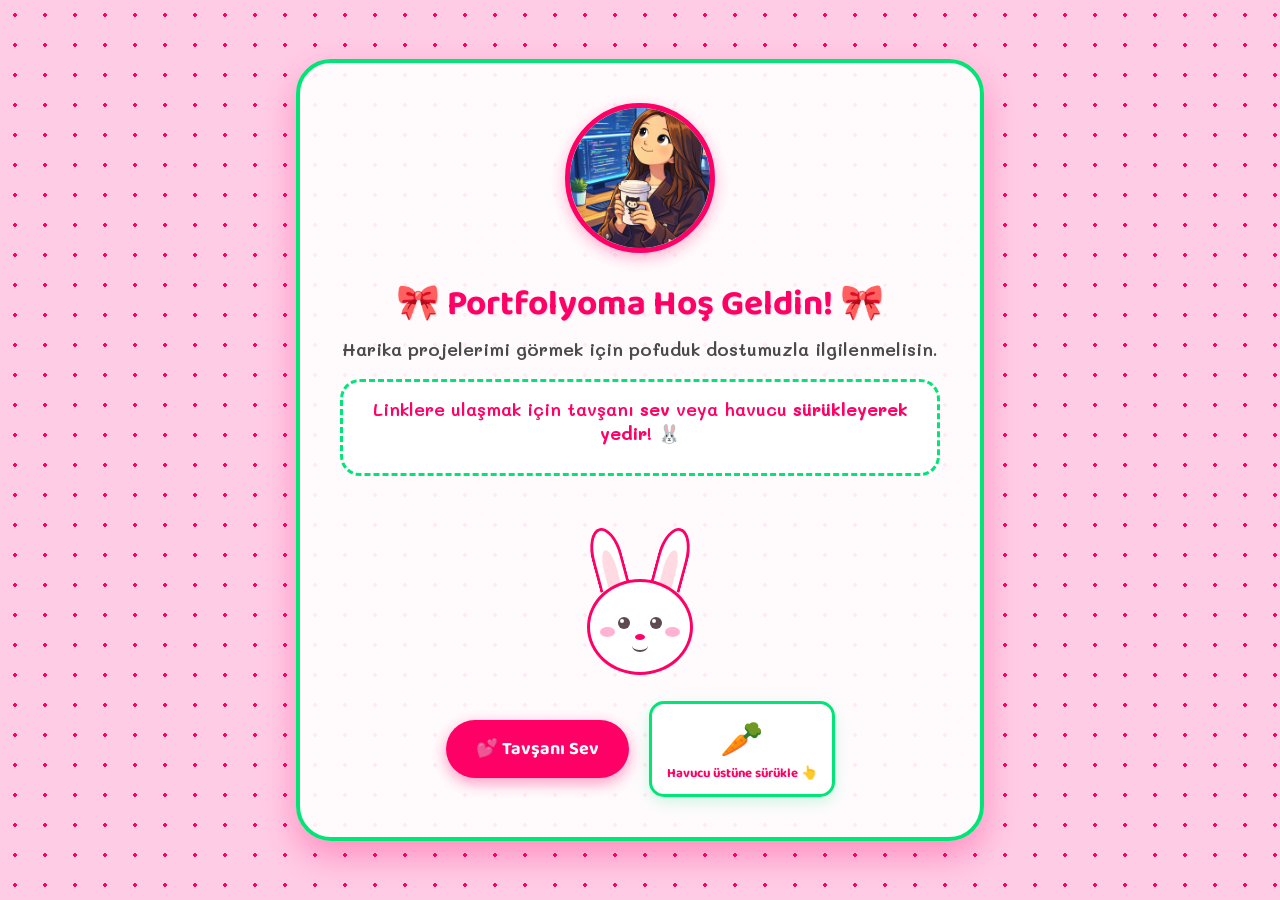
<file: index.html>
<!DOCTYPE html>
<html lang="tr">
<head>
    <meta charset="UTF-8">
    <meta name="viewport" content="width=device-width, initial-scale=1.0">
    <title>Sena'nın Kawaii Profili</title>
    <link rel="stylesheet" href="style.css">
    <link href="https://fonts.googleapis.com/css2?family=Baloo+2:wght@500;700&family=Mali:wght@400;600&display=swap" rel="stylesheet">
</head>
<body>
    <div class="container">
        <header>
            <div class="profile-img-container">
                <img src="profile.jpg" alt="Profil Fotoğrafı" class="profile-img">
            </div>
            <h1>🎀 Portfolyoma Hoş Geldin! 🎀</h1>
            <p>Harika projelerimi görmek için pofuduk dostumuzla ilgilenmelisin.</p>
        </header>

        <main>
            <div class="rabbit-section">
                <div class="instruction">
                    <p>Linklere ulaşmak için tavşanı <b>sev</b> veya havucu <b>sürükleyerek yedir</b>! 🐰</p>
                </div>
                
                <div class="interaction-area" style="position: relative;">
                    <div class="animated-hand hidden" id="animatedHand">🙌</div>
                    <div class="rabbit" id="rabbit">
                        <div class="ears">
                            <div class="ear left" id="earLeft"></div>
                            <div class="ear right" id="earRight"></div>
                        </div>
                        <div class="head">
                            <div class="eyes">
                                <div class="eye" id="eyeLeft"></div>
                                <div class="eye" id="eyeRight"></div>
                            </div>
                            <div class="nose"></div>
                            <div class="mouth" id="mouth"></div>
                            <div class="blush-left"></div>
                            <div class="blush-right"></div>
                        </div>
                        <div class="body-rabbit"></div>
                        <div id="heart" class="heart hidden">💖</div>
                        <div id="eating-crumbs" class="eating-crumbs hidden">✨🍓</div>
                    </div>
                    
                    <div class="controls">
                        <button class="btn kawaii-btn" onclick="petRabbitAnimation()">💕 Tavşanı Sev </button>
                        <div class="draggable-carrot-container">
                            <div class="carrot-prop" id="draggableCarrot" draggable="true">🥕</div>
                            <span class="drag-hint">Havucu üstüne sürükle 👆</span>
                        </div>
                    </div>
                </div>
            </div>

            <div class="links-section hidden" id="linksSection">
                <h2>🌟 Linklere Ulaştınız 🌟</h2>
                <div class="links-container">
                    <a href="./pembe-netflix-projesi/index.html" class="project-link" target="_blank">
                        🎬 Pembe Netflix Uygulaması
                    </a>
                    <a href="./yks-veri-seti/yks_dagilim_grafigi.png" class="project-link" target="_blank">
                        📈 YKS Grafiği İncele
                    </a>
                    <a href="./yks-veri-seti/yks_ve_liseler_veriseti.csv" class="project-link" target="_blank">
                        📊 YKS Veri Seti (İndir)
                    </a>
                </div>
            </div>
        </main>
    </div>

    <script src="script.js"></script>
</body>
</html>
</file>
<file: style.css>
:root {
    --bg-color: #ffcce6;
    --text-color: #4a4a4a;
    --pink-accent: #ff0066;
    --pink-hover: #cc0052;
    --green-accent: #00e676;
    --green-hover: #00c853;
    --card-bg: rgba(255, 255, 255, 0.92);
}

body {
    background-color: var(--bg-color);
    background-image: radial-gradient(var(--pink-accent) 2px, transparent 2px);
    background-size: 30px 30px;
    font-family: 'Mali', cursive;
    color: var(--text-color);
    margin: 0;
    padding: 0;
    display: flex;
    justify-content: center;
    align-items: center;
    min-height: 100vh;
}

.container {
    background: var(--card-bg);
    border-radius: 35px;
    padding: 40px;
    box-shadow: 0 15px 35px rgba(255, 0, 102, 0.3);
    max-width: 600px;
    width: 90%;
    margin: 20px 0;
    text-align: center;
    border: 4px solid var(--green-accent);
}

.profile-img-container {
    width: 140px;
    height: 140px;
    margin: 0 auto 15px;
    border-radius: 50%;
    border: 5px solid var(--pink-accent);
    box-shadow: 0 5px 15px rgba(255, 0, 102, 0.3);
    overflow: hidden;
    background-color: white;
}

.profile-img {
    width: 100%;
    height: 100%;
    object-fit: cover;
}

h1, h2 {
    font-family: 'Baloo 2', cursive;
    color: var(--pink-accent);
    margin-bottom: 5px;
    font-size: 2.2rem;
    text-shadow: 1px 1px 2px rgba(0,0,0,0.1);
}

p {
    font-size: 18px;
    margin-top: 5px;
    font-weight: 600;
}

/* Interaction Area */
.interaction-area {
    margin-top: 20px;
    display: flex;
    flex-direction: column;
    align-items: center;
}

.instruction {
    background: white;
    padding: 10px 20px;
    border-radius: 20px;
    border: 3px dashed var(--green-accent);
    display: inline-block;
    margin-bottom: 30px;
    color: var(--pink-accent);
}

/* ------------- RABBIT CSS ------------- */
.rabbit {
    position: relative;
    width: 120px;
    height: 140px;
    margin-bottom: 20px;
    transition: transform 0.3s;
}

.ears {
    display: flex;
    justify-content: space-between;
    width: 80px;
    margin: 0 auto;
}

.ear {
    width: 25px;
    height: 60px;
    background: white;
    border-radius: 50% 50% 0 0;
    border: 3px solid var(--pink-accent);
    border-bottom: none;
    position: relative;
    transition: all 0.4s ease;
}

.ear::after {
    content: '';
    position: absolute;
    width: 13px;
    height: 40px;
    background: #ffdae2;
    border-radius: 50% 50% 0 0;
    bottom: 0;
    left: 6px;
}

.ear.left { transform: rotate(-15deg); transform-origin: bottom center; }
.ear.right { transform: rotate(15deg); transform-origin: bottom center; }

.head {
    width: 100px;
    height: 90px;
    background: white;
    border-radius: 50%;
    border: 3px solid var(--pink-accent);
    margin: -10px auto 0;
    position: relative;
    z-index: 2;
}

.eyes {
    display: flex;
    justify-content: center;
    gap: 20px;
    padding-top: 35px;
}

.eye {
    width: 12px;
    height: 12px;
    background: #5c4b51;
    border-radius: 50%;
    position: relative;
    transition: all 0.3s;
}

.eye::after {
    content: '';
    position: absolute;
    width: 4px;
    height: 4px;
    background: white;
    border-radius: 50%;
    top: 2px;
    left: 2px;
}

.nose {
    width: 10px;
    height: 6px;
    background: var(--pink-accent);
    border-radius: 50%;
    margin: 5px auto 0;
}

.mouth {
    width: 16px;
    height: 10px;
    border-bottom: 2px solid #5c4b51;
    border-radius: 0 0 50% 50%;
    margin: 0 auto;
    transition: all 0.2s;
}

.blush-left, .blush-right {
    width: 15px;
    height: 10px;
    background: rgba(255, 0, 102, 0.3);
    border-radius: 50%;
    position: absolute;
    top: 45px;
}

.blush-left { left: 10px; }
.blush-right { right: 10px; }

/* -- STATE: PETTING -- */
.rabbit.petting .eye {
    height: 4px;
    border-radius: 4px;
    margin-top: 4px;
    background: #5c4b51;
}
.rabbit.petting .eye::after {
    display: none;
}
.rabbit.petting .ear.left {
    transform: rotate(-60deg) translateY(10px);
}
.rabbit.petting .ear.right {
    transform: rotate(60deg) translateY(10px);
}

/* -- STATE: EATING -- */
.rabbit.eating {
    animation: joyful 0.4s ease-in-out infinite alternate;
}
.rabbit.eating .mouth {
    height: 14px;
    background-color: var(--pink-accent);
    border-radius: 50%;
    border-bottom: none;
    animation: chew 0.2s infinite alternate;
}

@keyframes chew {
    from { transform: scaleY(0.8); }
    to { transform: scaleY(1.2); }
}

@keyframes joyful {
    0% { transform: translateY(0); }
    100% { transform: translateY(-10px); }
}

/* Hand Animation */
.animated-hand {
    position: absolute;
    font-size: 70px;
    top: -80px;
    left: 20px;
    z-index: 20;
    pointer-events: none;
}
.pat-animation {
    animation: patMove 2s ease-in-out forwards;
}

@keyframes patMove {
    0% { transform: translate(60px, -50px) rotate(20deg); opacity: 0; }
    20% { transform: translate(10px, 10px) rotate(-10deg); opacity: 1; }
    40% { transform: translate(25px, 0px) rotate(0deg); }
    60% { transform: translate(10px, 10px) rotate(-10deg); }
    80% { transform: translate(25px, 0px) rotate(0deg); opacity: 1; }
    100% { transform: translate(-40px, -60px) rotate(-30deg); opacity: 0; }
}

/* Animations & Props */
.heart {
    position: absolute;
    font-size: 35px;
    top: -30px;
    right: -30px;
    z-index: 10;
}
.eating-crumbs {
    position: absolute;
    font-size: 25px;
    top: 70px;
    left: 45px;
    z-index: 15;
    animation: floatUp 1s infinite;
}

@keyframes floatUp {
    0% { transform: translateY(0) scale(0.5); opacity: 0; }
    50% { transform: translateY(-25px) scale(1.2); opacity: 1; }
    100% { transform: translateY(-50px) scale(1); opacity: 0; }
}

/* ------------- CONTROLS & LINKS ------------- */
.controls {
    display: flex;
    align-items: center;
    gap: 20px;
    margin-top: 15px;
}

.draggable-carrot-container {
    display: flex;
    flex-direction: column;
    align-items: center;
    background: white;
    padding: 10px 15px;
    border-radius: 15px;
    border: 3px solid var(--green-accent);
    box-shadow: 0 5px 15px rgba(0, 230, 118, 0.2);
}

.carrot-prop {
    font-size: 35px;
    cursor: grab;
    user-select: none;
}
.carrot-prop:active {
    cursor: grabbing;
}
.drag-hint {
    font-size: 13px;
    color: var(--pink-accent);
    margin-top: 3px;
    font-weight: bold;
    font-family: 'Baloo 2', cursive;
}

.kawaii-btn {
    background: var(--pink-accent);
    color: white;
    border: none;
    padding: 15px 30px;
    border-radius: 30px;
    font-size: 18px;
    font-family: 'Baloo 2', cursive;
    font-weight: 700;
    cursor: pointer;
    box-shadow: 0 5px 15px rgba(255, 0, 102, 0.4);
    transition: all 0.3s cubic-bezier(0.175, 0.885, 0.32, 1.275);
}

.kawaii-btn:hover {
    background: var(--pink-hover);
    transform: translateY(-4px) scale(1.05);
    box-shadow: 0 8px 20px rgba(255, 0, 102, 0.6);
}

/* Links Section */
.links-section {
    margin-top: 30px;
    padding-top: 30px;
    border-top: 3px dashed var(--pink-accent);
    transition: opacity 0.5s, transform 0.5s;
}

.links-container {
    display: flex;
    flex-direction: column;
    gap: 15px;
    margin-top: 15px;
}

.project-link {
    background: white;
    color: var(--pink-accent);
    text-decoration: none;
    padding: 15px 30px;
    border-radius: 20px;
    font-weight: bold;
    font-size: 22px;
    font-family: 'Baloo 2', cursive;
    border: 4px solid var(--green-accent);
    transition: all 0.3s cubic-bezier(0.175, 0.885, 0.32, 1.275);
    box-shadow: 0 5px 15px rgba(0, 230, 118, 0.2);
    display: flex;
    align-items: center;
    justify-content: center;
}

.project-link:hover {
    background: var(--green-accent);
    color: white;
    transform: scale(1.05) translateY(-5px);
    box-shadow: 0 10px 20px rgba(0, 230, 118, 0.4);
    border-color: var(--pink-accent);
}

.hidden {
    display: none !important;
}

.fade-in {
    animation: fadeIn 0.8s ease-out forwards;
}

@keyframes fadeIn {
    from { opacity: 0; transform: translateY(10px); }
    to { opacity: 1; transform: translateY(0); }
}
</file>
